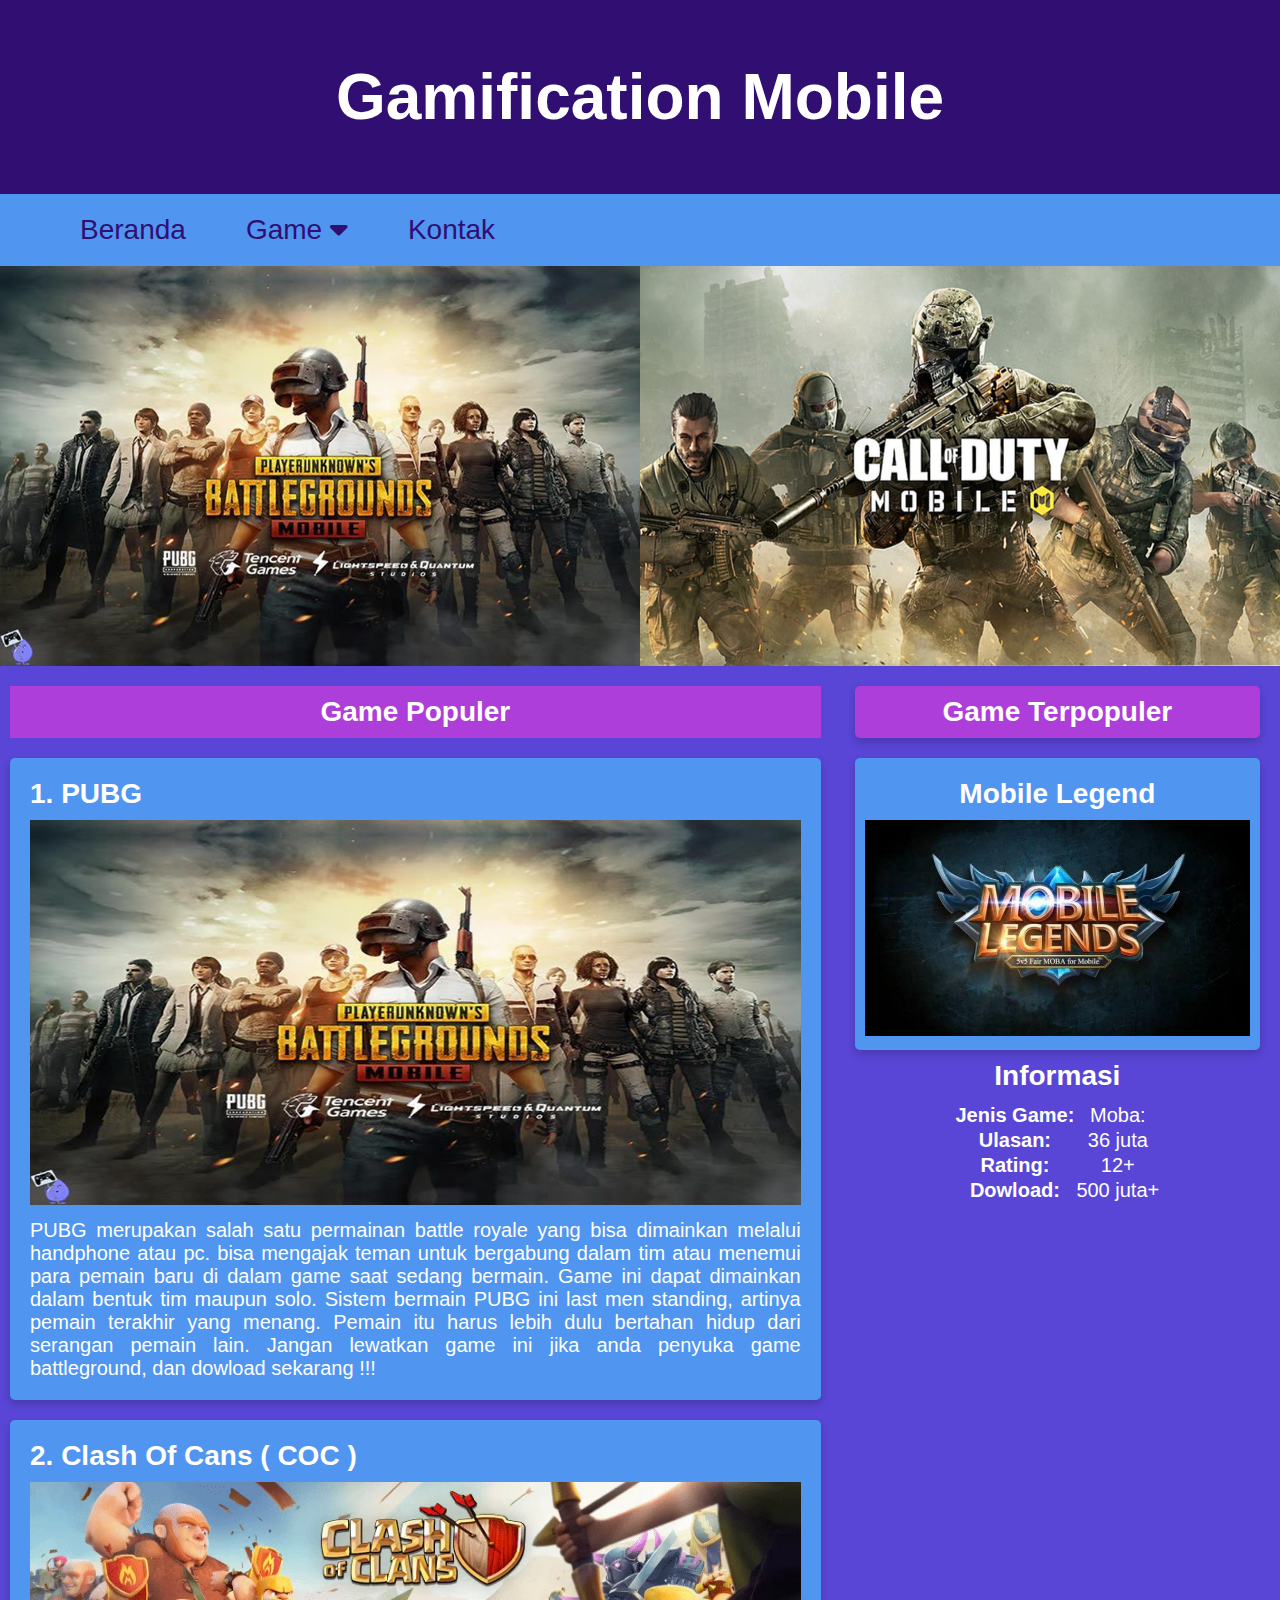
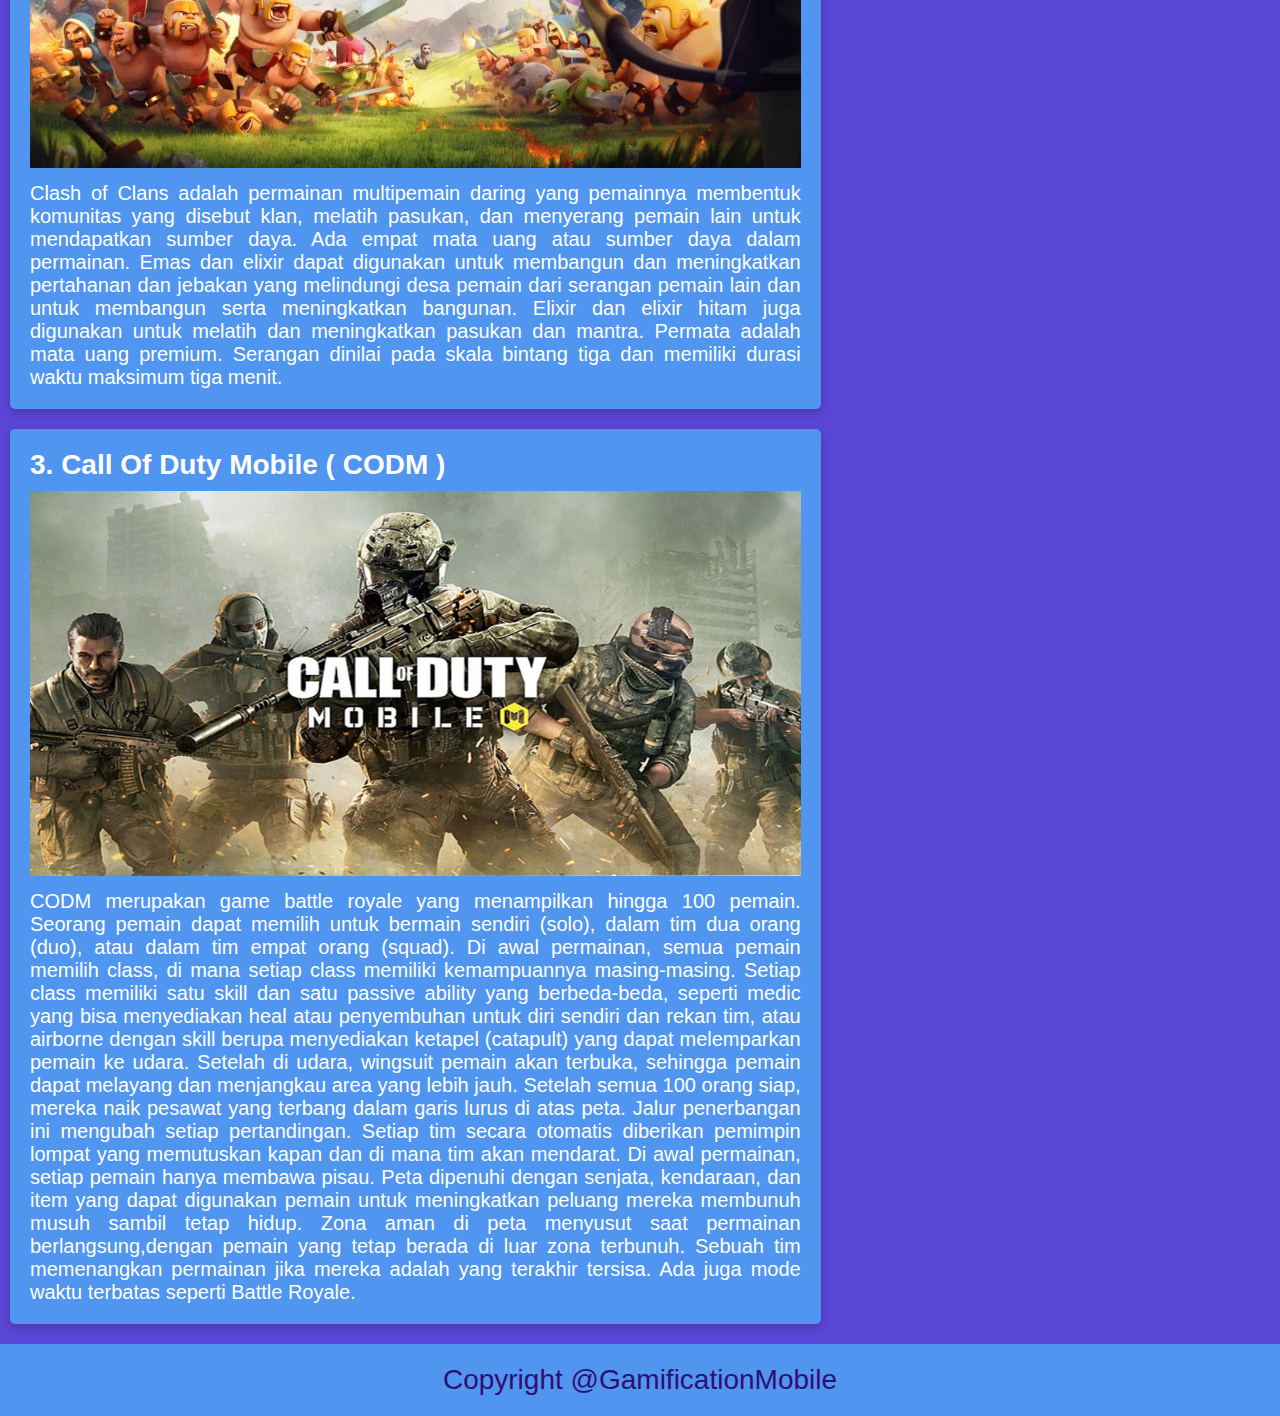
<file: index.html>
<!DOCTYPE html>
<html>
  <head>
    <meta charset="UTF-8" />
    <meta
      name="viewport"
      content="width=device-width, initial-scale=1.0"
    />
    <!--Font Awesome-->
    <link
      rel="stylesheet"
      href="https://cdnjs.cloudflare.com/ajax/libs/font-awesome/6.1.0/css/all.min.css"
    />
    <!-- CSS-->
    <link
      rel="stylesheet"
      a
      href="style.css"
    />
    <!-- font-->
    <link rel="preconnect" href="https://fonts.googleapis.com">
    <link rel="preconnect" href="https://fonts.gstatic.com" crossorigin>
    <link href="https://fonts.googleapis.com/css2?family=Open+Sans:wght@300&family=Roboto+Serif:opsz@8..144&family=Sacramento&display=swap" rel="stylesheet">

    <title>Gamification Mobile</title>
  </head>

  <body>
    <header>
      <div class="judul">
        <h1>Gamification Mobile</h1>
      </div>
    </header>
 <!--Navigasi-->
    <nav>
      <ul>
        <li><a href="#"> Beranda</a></li>

        <li class="drop">
          <a href="#">Game <i class="fa-solid fa-caret-down"></i></a>
          <ul class="drop-item">
            <li><a href="Jenisgame/Moba.html">Moba</a></li>
            <li><a href="Jenisgame/Battle Royale.html">Battle Royale</a></li>
            <li><a href="Jenisgame/strategi.html">Strategi</a></li>
          </ul>
        </li>
        <li><a href="kontak.html"> Kontak</a></li>
      </ul>
  
    </nav>
     <!--Akhir Naavigasi-->
    
    <!--Slider-->
      <div class="Slider-game ">
      <div class="sliders">
        <!--Slider 1-->
        <div class="slider">
          <img
              src="gambar/Battleground Pubg .png"
              alt="gambar1"
            />
          <img
              src="gambar/Battleground CODM.png"
              alt="gambar2"
            />
        </div>
         <!--Slider 2-->
        <div class="slider">
            <img
              src="gambar/moba vainglory.jpg"
              alt="gambar1"
            />
            <img
              src="gambar/Moba Aov.jpg"
              alt="gambar2"
            />
        </div>
        <!--Slider 3-->
        <div class="slider">
            <img
              src="gambar/Strategi COC.jpg"
              alt="gambar1"
            />
            <img
              src="gambar/stratefi the battle of polytopa.jpg"
              alt="gambar2"
            />
              </div>
        <!--Slider 4-->
        <div class="slider">
            <img
              src="gambar/Strategi kingdom.jpg"
              alt="gambar1"
            />
            <img
              src="gambar/Battleground FF.jpg"
              alt="gambar2"
            />
        </div>
         
      
      </div>
  </div>
      
     <!--Akhir Slider-->

     <!--content-->
    <main>
      <div class="content">
        <h1>Game Populer</h1>
        <article
          class="Game"
        >
          <h3>1. PUBG</h3>
          <img
            src="gambar/Battleground Pubg .png"
            alt="Pubg"
            class="gambarGame"
          />
          <p>
            PUBG merupakan salah satu permainan battle royale yang bisa dimainkan melalui handphone atau pc. bisa mengajak teman untuk bergabung dalam tim atau menemui para pemain baru di dalam game saat sedang bermain. Game ini dapat
            dimainkan dalam bentuk tim maupun solo. Sistem bermain PUBG ini last men standing, artinya pemain terakhir yang menang. Pemain itu harus lebih dulu bertahan hidup dari serangan pemain lain. Jangan lewatkan game ini jika anda
            penyuka game battleground, dan dowload sekarang !!!
          </p>
        </article>

        <article
         
          class="Game"
        >
          <h3>2. Clash Of Cans ( COC )</h3>
          <img
            src="gambar/Strategi COC.jpg"
            alt="COC"
            class="gambarGame"
          />
          <p>Clash of Clans adalah permainan multipemain daring yang pemainnya membentuk komunitas yang disebut klan, melatih pasukan, 
             dan menyerang pemain lain untuk mendapatkan sumber daya. Ada empat mata uang atau sumber daya dalam permainan.
             Emas dan elixir dapat digunakan untuk membangun dan meningkatkan pertahanan dan jebakan yang melindungi desa pemain dari 
             serangan pemain lain dan untuk membangun serta meningkatkan bangunan. Elixir dan elixir hitam juga digunakan untuk melatih dan 
             meningkatkan pasukan dan mantra. Permata adalah mata uang premium.
             Serangan dinilai pada skala bintang tiga dan memiliki durasi waktu maksimum tiga menit.</p>
        </article>

        <article
          class="Game"
        >
          <h3>3. Call Of Duty Mobile ( CODM )</h3>
          <img
            src="gambar/Battleground CODM.png"
            alt="CODM"
            class="gambarGame"
          />
          <p>CODM merupakan game battle royale yang menampilkan hingga 100 pemain. Seorang pemain dapat memilih untuk bermain sendiri (solo), dalam
             tim dua orang (duo), atau dalam tim empat orang (squad). Di awal permainan, semua pemain memilih class, di mana setiap class memiliki kemampuannya 
             masing-masing. Setiap class memiliki satu skill dan satu passive ability yang berbeda-beda, seperti medic yang bisa menyediakan heal atau 
             penyembuhan untuk diri sendiri dan rekan tim, atau airborne dengan skill berupa menyediakan ketapel (catapult) yang dapat melemparkan 
             pemain ke udara. Setelah di udara, wingsuit pemain akan terbuka, sehingga pemain dapat melayang dan menjangkau area yang lebih jauh.
             Setelah semua 100 orang siap, mereka naik pesawat yang terbang dalam garis lurus di atas peta. Jalur penerbangan ini mengubah setiap
             pertandingan. Setiap tim secara otomatis diberikan pemimpin lompat yang memutuskan kapan dan di mana tim akan mendarat. Di awal permainan, 
             setiap pemain hanya membawa pisau. Peta dipenuhi dengan senjata, kendaraan, dan item yang dapat digunakan pemain untuk meningkatkan peluang
             mereka membunuh musuh sambil tetap hidup. Zona aman di peta menyusut saat permainan berlangsung,dengan pemain yang tetap berada di luar zona terbunuh.
             Sebuah tim memenangkan permainan jika mereka adalah yang terakhir tersisa. Ada juga mode waktu terbatas seperti Battle Royale.</p>
        </article>
      </div>
      <!--Akhir content-->

      <!--Aside-->
      <aside>
        <header>
          <h1 class="textGameTerpopuler">Game Terpopuler</h1>
          <article class="profilGame">
            <h3>Mobile Legend</h3>
            <figure>
              <img
                src="gambar/Moga Legend.jpg"
                alt="mobileLegend "
                class="gameTerpopuler"
              />
            </figure>
        </header>

        <section class="informasi_table">
          <h3>Informasi</h3>
          <table>
            <tr>
              <th>Jenis Game: </th>
              <td>Moba: </td>
            </tr>
            <tr>
              <th>Ulasan: </th>
              <td>36 juta</td>
            </tr>
            <tr>
              <th>Rating: </th>
              <td>12+</td>
            </tr>
            <tr>
              <th>Dowload: </th>
              <td>500 juta+</td>
            </tr>
          </table>
        </section>
      </aside>
      <!-- Akhir Aside-->
    </main>

    <footer>Copyright @GamificationMobile</footer>

    <script src="Java.js"></script>
  </body>
</html>
</file>
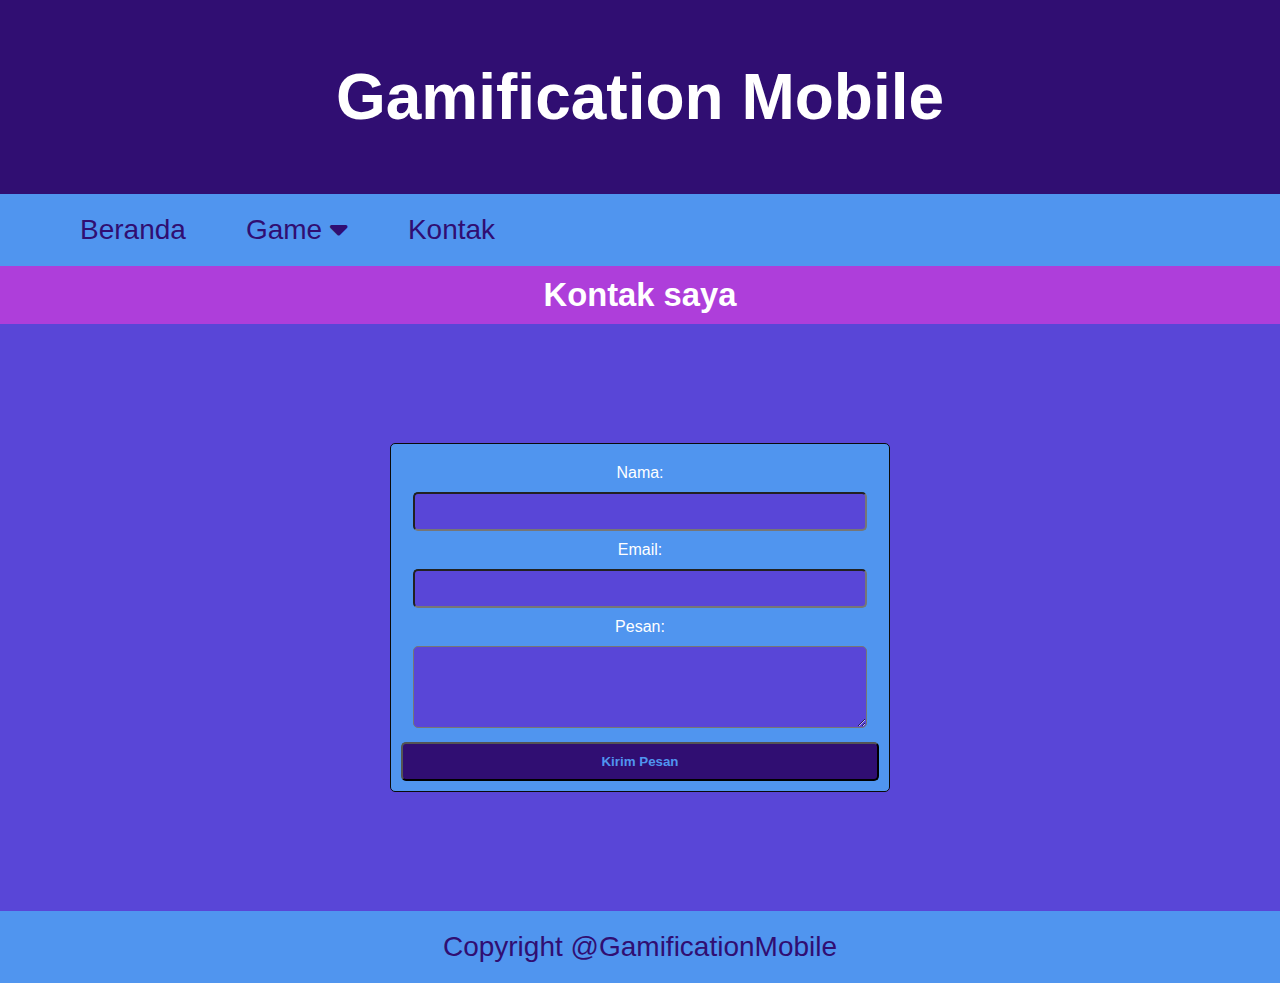
<file: kontak.html>
<!DOCTYPE html>
<html>
  <head>
    <meta charset="UTF-8" />
    <meta
      name="viewport"
      content="width=device-width, initial-scale=1.0"
    />
    <!--Font Awesome-->
    <link
      rel="stylesheet"
      href="https://cdnjs.cloudflare.com/ajax/libs/font-awesome/6.1.0/css/all.min.css"
    />
    <!-- CSS-->
    <link
      rel="stylesheet"
      a
      href="style.css"
    />

    <title>kontak</title>
  </head>

  <body>
    <header>
      <div class="judul">
        <h1>Gamification Mobile</h1>
      </div>
    </header>
    <!--Navigasi-->
    <nav>
      <ul>
        <li><a href="index.html"> Beranda</a></li>

        <li class="drop">
          <a href="#">Game <i class="fa-solid fa-caret-down"></i></a>
          <ul class="drop-item">
            <li><a href="Jenisgame/Moba.html">Moba</a></li>
            <li><a href="Jenisgame/Battle Royale.html">Battle Royale</a></li>
            <li><a href="Jenisgame/strategi.html">Strategi</a></li>
          </ul>
        </li>
        <li><a href="#"> Kontak</a></li>
      </ul>
    </nav>
    <!--Akhir Naavigasi-->

    <div class="teksKontak">
      <h3>Kontak saya</h3>
    </div>

    <main>
      <section class="contentt">
        <div class="contact-form">
          <form>
            <label for="name">Nama:</label>
            <input type="text" />

            <label for="email">Email:</label>
            <input type="email" />

            <label for="pesan">Pesan:</label>
            <textarea
              rows="4"
              required
            ></textarea>

            <a href="#"></a><button type="submit">Kirim Pesan</button>
          </form>
        </div>
      </section>
    </main>

    <footer>Copyright @GamificationMobile</footer>
  </body>
</html>
</file>
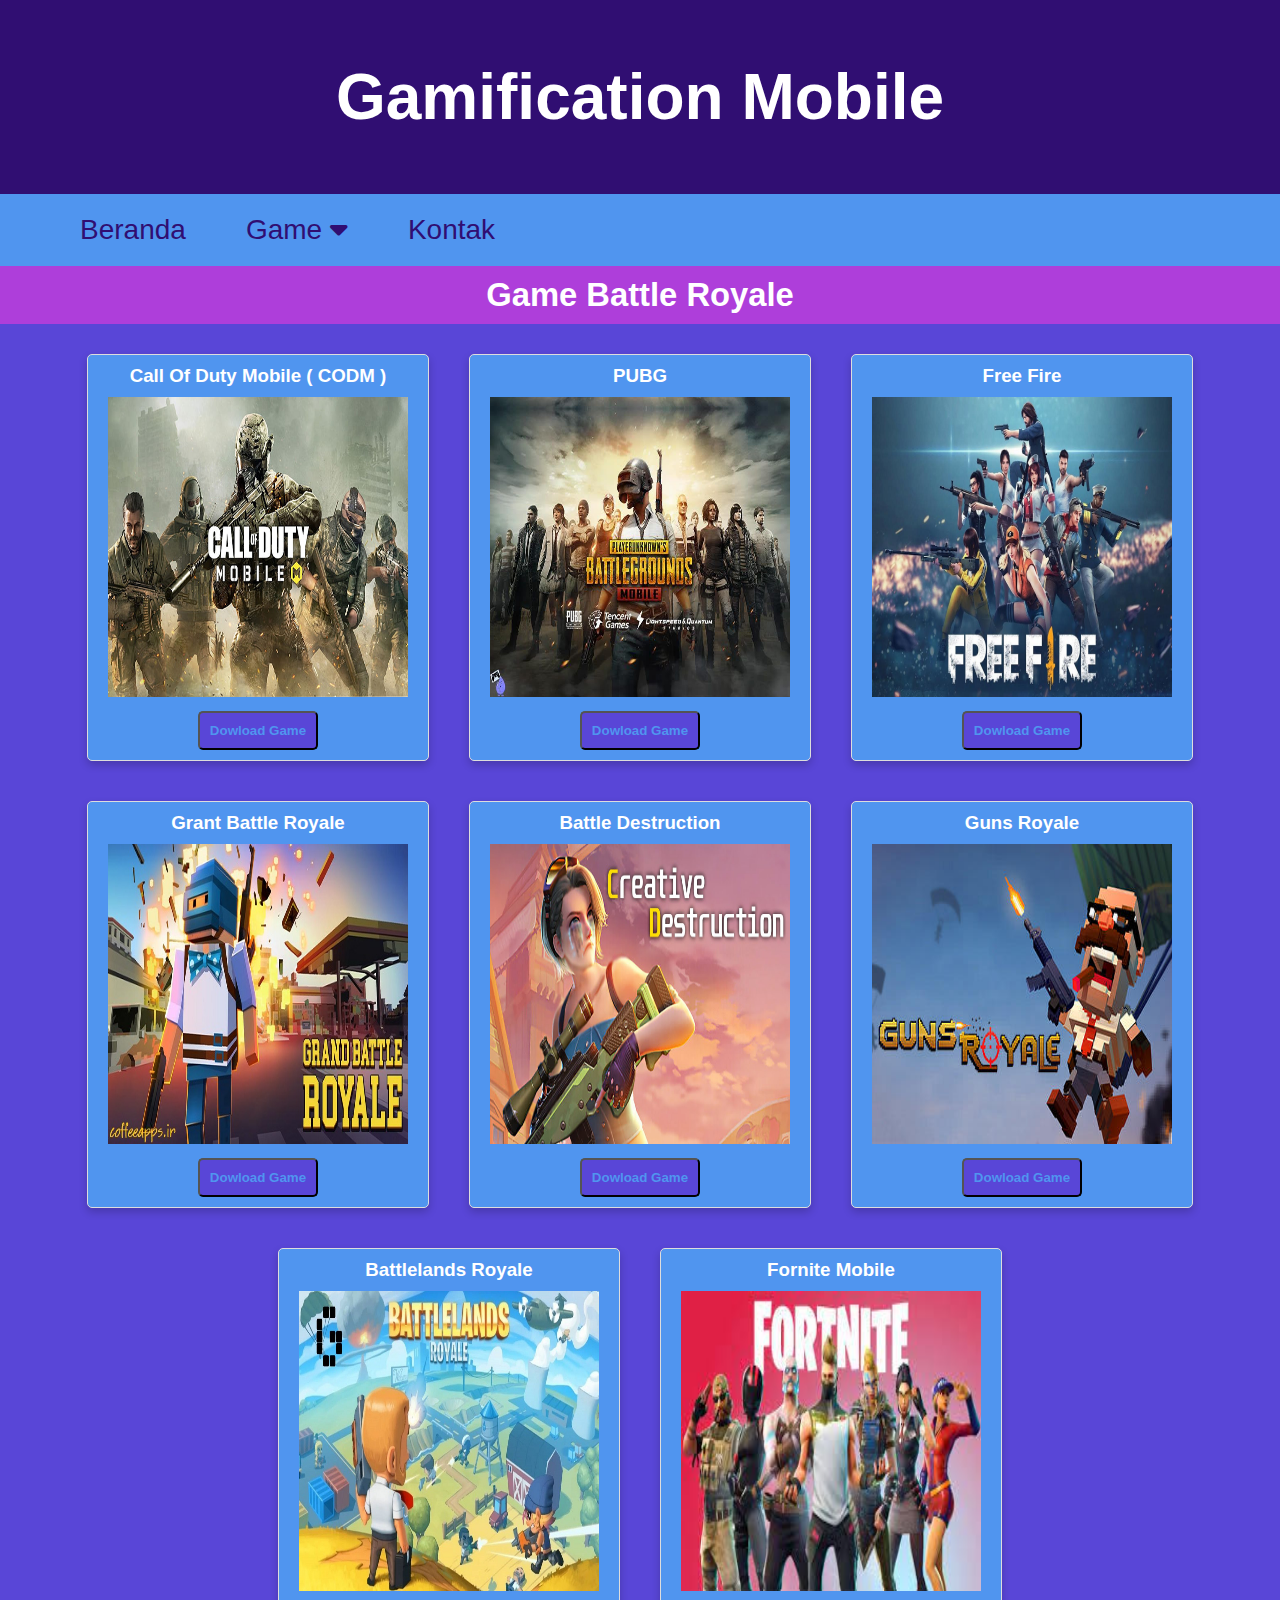
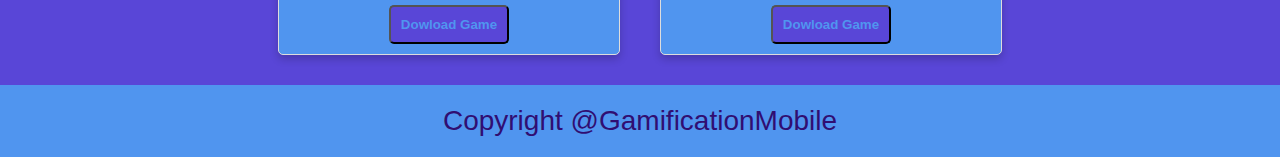
<file: Jenisgame/Battle Royale.html>
<!DOCTYPE html>
<html>
  <head>
    <meta charset="UTF-8" />
    <meta
      name="viewport"
      content="width=device-width, initial-scale=1.0"
    />
    <!--Font Awesome-->
    <link
      rel="stylesheet"
      href="https://cdnjs.cloudflare.com/ajax/libs/font-awesome/6.1.0/css/all.min.css"
    />
    <!-- CSS-->
    <link
      rel="stylesheet"
      a
      href="style.css"
    />

    <title>Game battle Royale</title>
  </head>

  <body>
    <header>
      <div class="judul">
        <h1>Gamification Mobile</h1>
      </div>
    </header>

    <nav>
      <ul>
        <li><a href="../index.html"> Beranda</a></li>

        <li class="drop">
          <a href="#">Game <i class="fa-solid fa-caret-down"></i></a>
          <ul class="drop-item">
            <li><a href="Moba.html">Moba</a></li>
            <li><a href="#">Battle Royale</a></li>
            <li><a href="strategi.html">Strategi</a></li>
          </ul>
        </li>

        <li><a href="../kontak.html"> Kontak</a></li>
      </ul>
    </nav>
    <div class="jenisGame">
      <h3>Game Battle Royale</h3>
    </div>
    <main>
      <section class="content">
        <div class="pilihanGame">
          <h3>Call Of Duty Mobile ( CODM )</h3>
          <img
            src="../gambar/Battleground CODM.png"
            alt="CODM"
          />
          <br />
          <a href="https://play.google.com/store/search?q=codm&c=apps&hl=en-ID"><button class="btn">Dowload Game</button></a>
        </div>

        <div class="pilihanGame">
          <h3>PUBG</h3>
          <img
            src="../gambar/Battleground Pubg .png"
            alt="PUBG"
          />
          <br />
          <a href="https://play.google.com/store/search?q=pubg&c=apps&hl=en-ID"> <button class="btn">Dowload Game</button></a>
        </div>

        <div class="pilihanGame">
          <h3>Free Fire</h3>
          <img
            src="../gambar/Battleground FF.jpg"
            alt="FF"
          />
          <br />
          <a href="https://play.google.com/store/search?q=free%20fire&c=apps&hl=en-ID"><button class="btn">Dowload Game</button></a>
        </div>

        <div class="pilihanGame">
          <h3>Grant Battle Royale</h3>
          <img
            src="../gambar/battleground grant battle royale.jpg"
            alt="Battle Royale"
          />
          <br />
          <a href="https://play.google.com/store/apps/details?id=com.onetongames.kingofthehill&hl=en-ID"><button class="btn">Dowload Game</button></a>
        </div>

        <div class="pilihanGame">
          <h3>Battle Destruction</h3>
          <img
            src="../gambar/battleground destruction.jpg"
            alt="Destruction"
          />
          <br />
          <a href="https://play.google.com/store/search?q=Battle%20Destruction&c=apps&hl=en-ID"><button class="btn">Dowload Game</button></a>
        </div>

        <div class="pilihanGame">
          <h3>Guns Royale</h3>
          <img
            src="../gambar/battleground gun royal.jpg"
            alt="gun royal"
          />
          <br />
          <a href="#"><button class="btn">Dowload Game</button></a>
        </div>

        <div class="pilihanGame">
          <h3>Battlelands Royale</h3>
          <img
            src="../gambar/battleground battlelands royale.jpg"
            alt="Battlelands royal"
          />
          <br />
          <a href="https://play.google.com/store/apps/details?id=com.wizardgames.gunsroyale&hl=en-ID"><button class="btn">Dowload Game</button></a>
        </div>

        <div class="pilihanGame">
          <h3>Fornite Mobile</h3>
          <img
            src="../gambar/battleground fornite.jpg"
            alt="fotnite"
          />
          <br />
          <a href="#https://play.google.com/store/apps/details?id=com.miraclegames.farlight84&hl=en-ID"><button class="btn">Dowload Game</button></a>
        </div>
      </section>
    </main>
    <footer>Copyright @GamificationMobile</footer>
  </body>
</html>
</file>
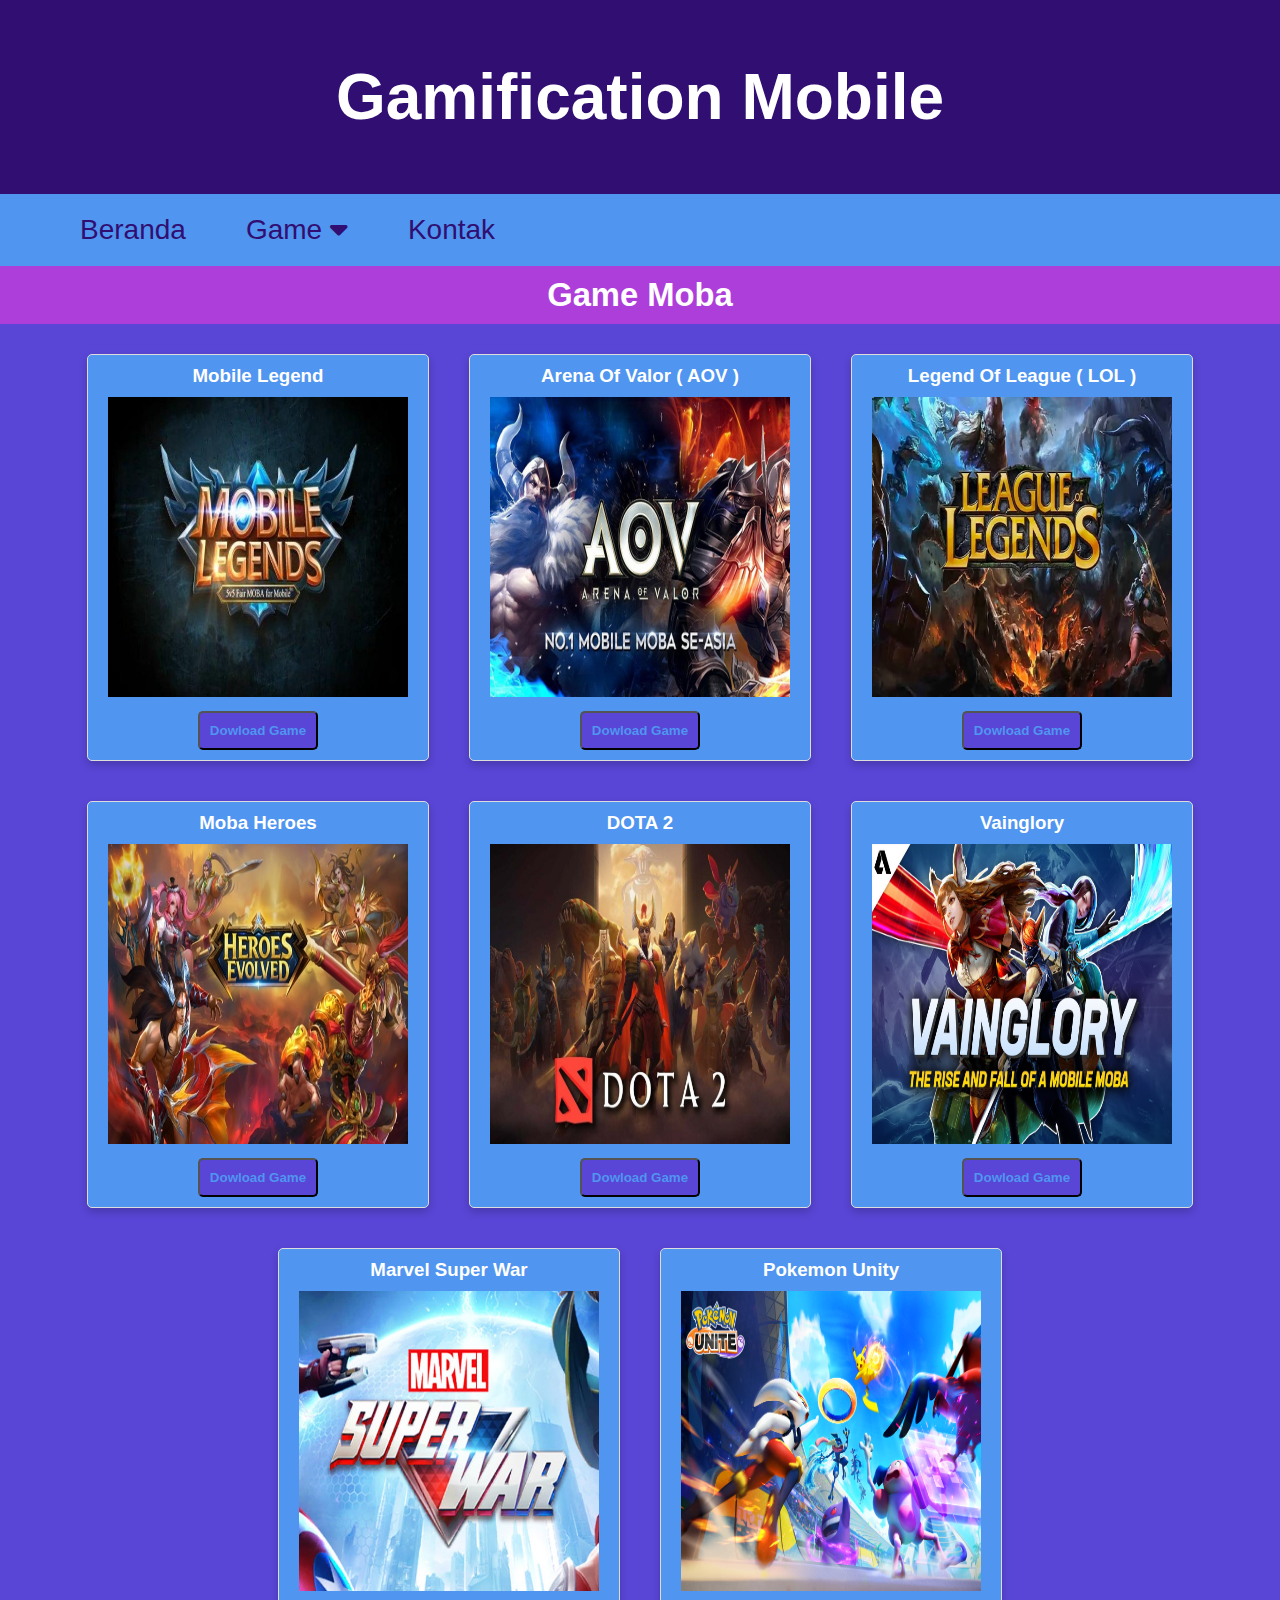
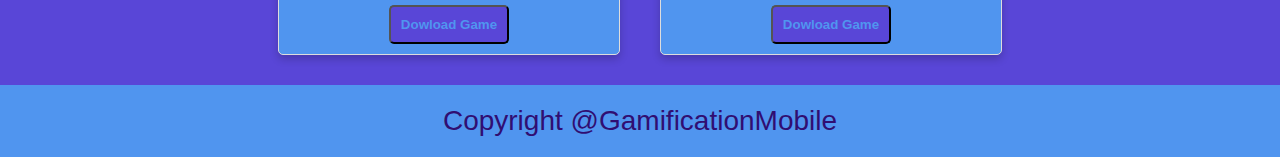
<file: Jenisgame/Moba.html>
<!DOCTYPE html>
<html>
  <head>
    <meta charset="UTF-8" />
    <meta
      name="viewport"
      content="width=device-width, initial-scale=1.0"
    />
    <!--Font Awesome-->
    <link
      rel="stylesheet"
      href="https://cdnjs.cloudflare.com/ajax/libs/font-awesome/6.1.0/css/all.min.css"
    />
    <!-- CSS-->
    <link
      rel="stylesheet"
      a
      href="style.css"
    />

    <title>Game Moba</title>
  </head>

  <body>
    <header>
      <div class="judul">
        <h1>Gamification Mobile</h1>
      </div>
    </header>

    <nav>
      <ul>
        <li><a href="../index.html"> Beranda</a></li>

        <li class="drop">
          <a href="#">Game <i class="fa-solid fa-caret-down"></i></a>
          <ul class="drop-item">
            <li><a href="#">Moba</a></li>
            <li><a href="Battle Royale.html">Battle Royale</a></li>
            <li><a href="strategi.html">Strategi</a></li>
          </ul>
        </li>

        <li><a href="../kontak.html"> Kontak</a></li>
      </ul>
    </nav>

    <div class="jenisGame">
      <h3>Game Moba</h3>
    </div>

    <main>
      <section class="content">
        <div class="pilihanGame">
          <h3>Mobile Legend</h3>
          <img
            src="../gambar/Moga Legend.jpg"
            alt="ML"
          />
          <br />
          <a href="https://play.google.com/store/search?q=Mobile%20Legend&c=apps&hl=en-ID"><button class="btn">Dowload Game</button></a>
        </div>

        <div class="pilihanGame">
          <h3>Arena Of Valor ( AOV )</h3>
          <img
            src="../gambar/Moba Aov.jpg"
            alt="AOV"
          />
          <br />
          <a href="https://play.google.com/store/search?q=Arena%20Of%20Valor&c=apps&hl=en-ID"><button class="btn">Dowload Game</button></a>
        </div>

        <div class="pilihanGame">
          <h3>Legend Of League ( LOL )</h3>
          <img
            src="../gambar/Moba LOL.jpg"
            alt="LOL"
          />
          <br />
          <a href="https://play.google.com/store/search?q=Legend%20Of%20League&c=apps&hl=en-ID"><button class="btn">Dowload Game</button></a>
        </div>

        <div class="pilihanGame">
          <h3>Moba Heroes</h3>
          <img
            src="../gambar/moba Heroes.jpg"
            alt="Heroes"
          />
          <br />
          <a href="https://play.google.com/store/apps/details?id=com.rsg.heroesevolved&hl=en-ID"><button class="btn">Dowload Game</button></a>
        </div>

        <div class="pilihanGame">
          <h3>DOTA 2</h3>
          <img
            src="../gambar/Moba Dota.jpg"
            alt="Dota"
          />
          <br />
          <a href="https://play.google.com/store/apps/details?id=com.valvesoftware.underlords&hl=en-ID"><button class="btn">Dowload Game</button></a>
        </div>

        <div class="pilihanGame">
          <h3>Vainglory</h3>
          <img
            src="../gambar/moba vainglory.jpg"
            alt="Vainglory"
          />
          <br />
          <a href="https://play.google.com/store/search?q=vainglory&c=apps&hl=en-ID"><button class="btn">Dowload Game</button></a>
        </div>

        <div class="pilihanGame">
          <h3>Marvel Super War</h3>
          <img
            src="../gambar/moba marvel.jpg"
            alt="Marvel Super War"
          />
          <br />
          <a href="https://play.google.com/store/search?q=Marvel%20Super%20War&c=apps&hl=en-ID"><button class="btn">Dowload Game</button></a>
        </div>

        <div class="pilihanGame">
          <h3>Pokemon Unity</h3>
          <img
            src="../gambar/moga pokemon.jpg"
            alt="pokemon"
          />
          <br />
          <a href="https://play.google.com/store/apps/details?id=jp.pokemon.pokemonunite&hl=en-ID"><button class="btn">Dowload Game</button></a>
        </div>
      </section>
    </main>
    <footer>Copyright @GamificationMobile</footer>
  </body>
</html>
</file>
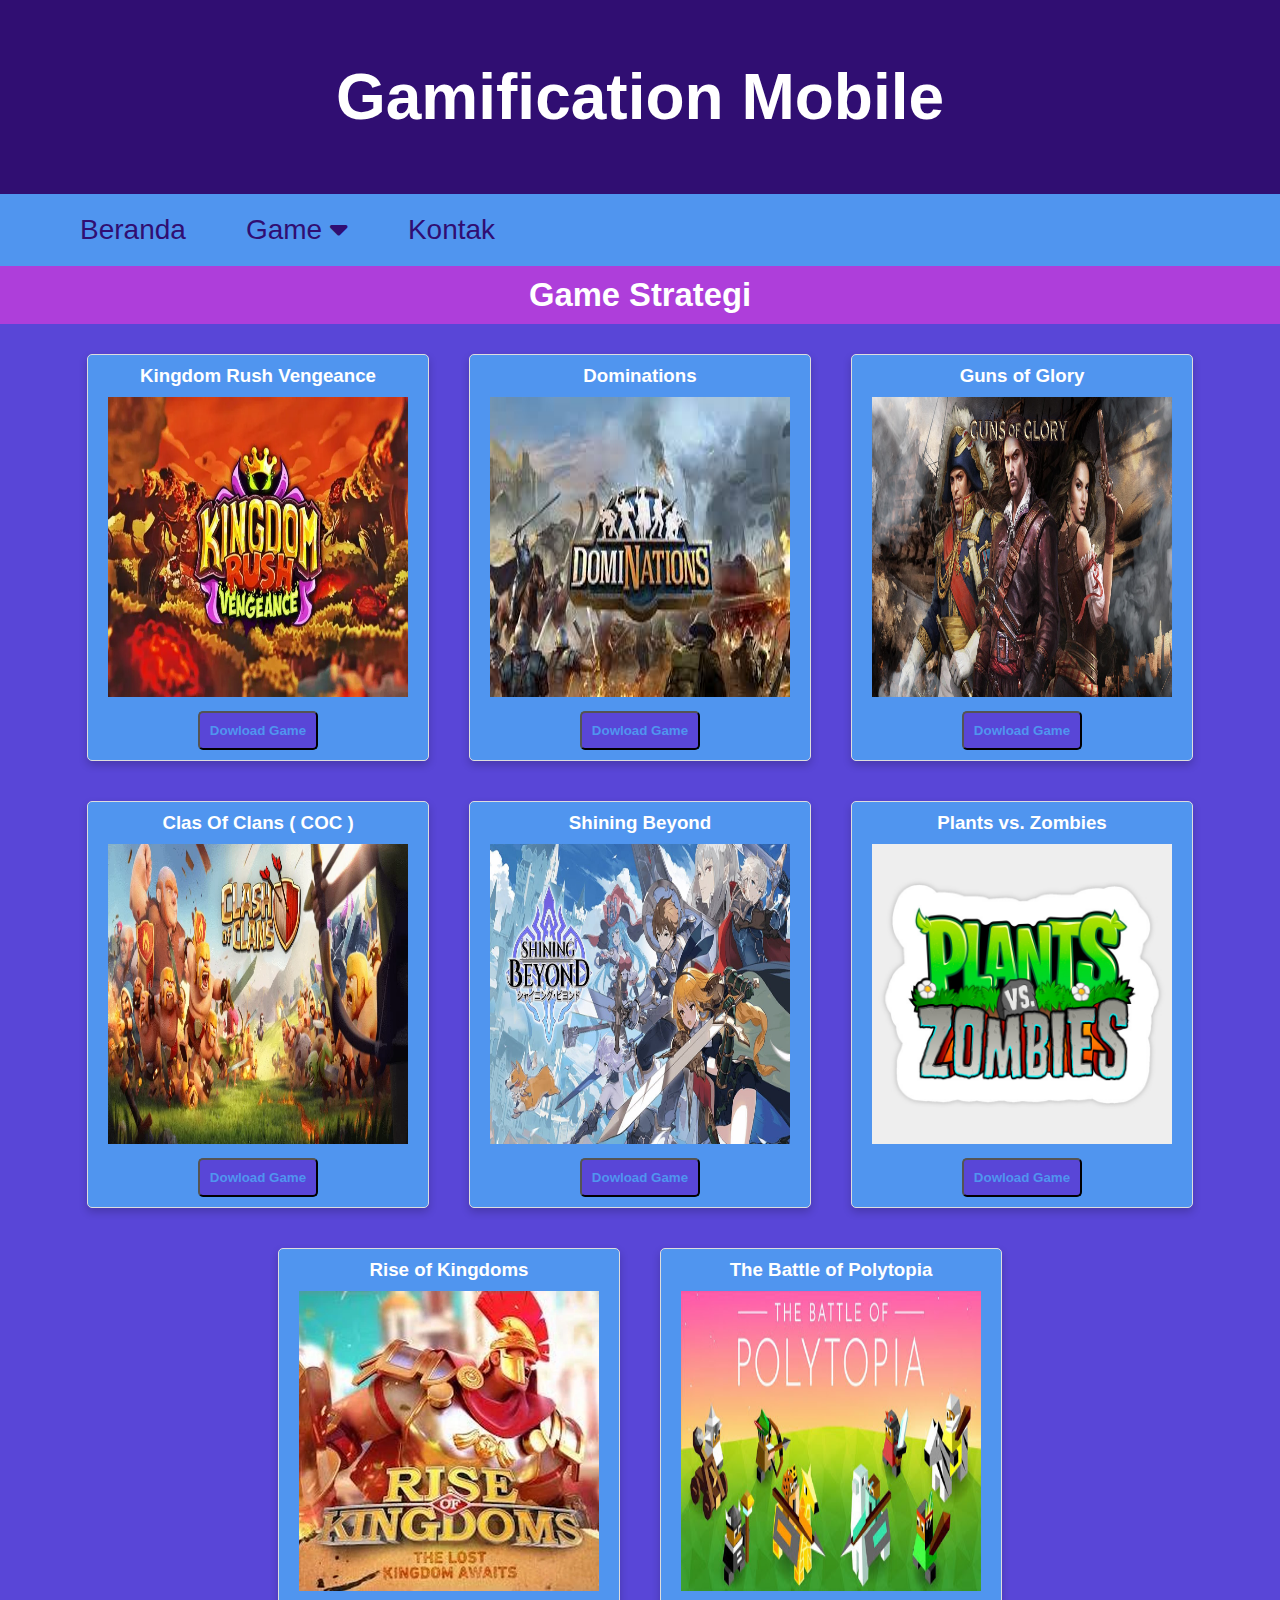
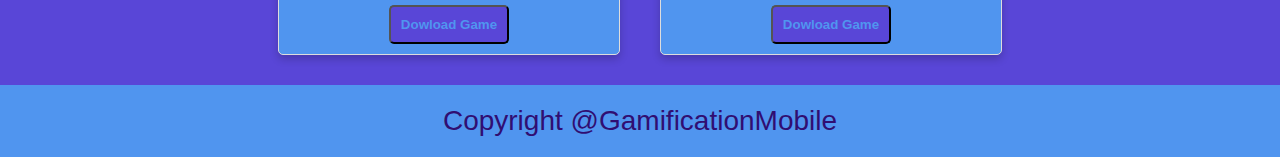
<file: Jenisgame/strategi.html>
<!DOCTYPE html>
<html>
  <head>
    <meta charset="UTF-8" />
    <meta
      name="viewport"
      content="width=device-width, initial-scale=1.0"
    />
    <!--Font Awesome-->
    <link
      rel="stylesheet"
      href="https://cdnjs.cloudflare.com/ajax/libs/font-awesome/6.1.0/css/all.min.css"
    />
    <!-- CSS-->
    <link
      rel="stylesheet"
      a
      href="style.css"
    />

    <title>Game Strategi</title>
  </head>

  <body>
    <header>
      <div class="judul">
        <h1>Gamification Mobile</h1>
      </div>
    </header>

    <nav>
      <ul>
        <li><a href="../index.html"> Beranda</a></li>

        <li class="drop">
          <a href="#">Game <i class="fa-solid fa-caret-down"></i></a>
          <ul class="drop-item">
            <li><a href="Moba.html">Moba</a></li>
            <li><a href="Battle Royale.html">Battle Royale</a></li>
            <li><a href="#">Strategi</a></li>
          </ul>
        </li>

        <li><a href="../kontak.html"> Kontak</a></li>
      </ul>
    </nav>

    <div class="jenisGame">
      <h3>Game Strategi</h3>
    </div>

    <main>
      <section class="content">
        <div class="pilihanGame">
          <h3>Kingdom Rush Vengeance</h3>
          <img
            src="../gambar/Strategi kingdom.jpg"
            alt="kingdom"
          />
          <br />
          <a href="https://play.google.com/store/search?q=Kingdom%20Rush%20Vengeance&c=apps&hl=en-ID"><button class="btn">Dowload Game</button></a>
        </div>

        <div class="pilihanGame">
          <h3>Dominations</h3>
          <img
            src="../gambar/strategi dominations.jpg"
            alt="Dominations"
          />
          <br />
          <a href="https://play.google.com/store/search?q=Dominations&c=apps&hl=en-ID"><button class="btn">Dowload Game</button></a>
        </div>

        <div class="pilihanGame">
          <h3>Guns of Glory</h3>
          <img
            src="../gambar/strategi gun of glory.jpg"
            alt="FF"
          />
          <br />
          <a href="https://play.google.com/store/search?q=Guns%20of%20Glory&c=apps&hl=en-ID"><button class="btn">Dowload Game</button></a>
        </div>

        <div class="pilihanGame">
          <h3>Clas Of Clans ( COC )</h3>
          <img
            src="../gambar/Strategi COC.jpg"
            alt="Battle Royale"
          />
          <br />
          <a href="https://play.google.com/store/search?q=Clas%20Of%20Clans&c=apps&hl=en-ID"><button class="btn">Dowload Game</button></a>
        </div>

        <div class="pilihanGame">
          <h3>Shining Beyond</h3>
          <img
            src="../gambar/Strategi shini.jpg"
            alt="Shining beyond"
          />
          <br />
          <a href="https://play.google.com/store/apps/details?id=com.netmarble.skiagb&hl=en-ID"><button class="btn">Dowload Game</button></a>
        </div>

        <div class="pilihanGame">
          <h3>Plants vs. Zombies</h3>
          <img
            src="../gambar/strategi plant vs zombie.jpg"
            alt="Plant vs zombie"
          />
          <br />
          <a href="https://play.google.com/store/apps/details?id=com.ea.game.pvzfree_row&hl=en-ID"><button class="btn">Dowload Game</button></a>
        </div>

        <div class="pilihanGame">
          <h3>Rise of Kingdoms</h3>
          <img
            src="../gambar/strategi rise of kingdom.jpg"
            alt="Rise of kingdom"
          />
          <br />
          <a href="https://play.google.com/store/search?q=Rise%20of%20Kingdoms&c=apps&hl=en-ID"><button class="btn">Dowload Game</button></a>
        </div>

        <div class="pilihanGame">
          <h3>The Battle of Polytopia</h3>
          <img
            src="../gambar/stratefi the battle of polytopa.jpg"
            alt="Destruction"
          />
          <br />
          <a href="https://play.google.com/store/search?q=The%20Battle%20of%20Polytopia&c=apps&hl=en-ID"><button class="btn">Dowload Game</button></a>
        </div>
      </section>
    </main>

    <footer>Copyright @GamificationMobile</footer>
  </body>
</html>
</file>
<file: style.css>
* {
  padding: 0;
  margin: 0;
  box-sizing: border-box;
  font-family: Arial, Helvetica, sans-serif;
}

body {
  color: #fff;
}

/* judul */
.judul {
  background-color: #300e72;
  padding: 60px;
  text-align: center;
  font-size: 32px;
  font-weight: bold;
}

/* Navigasi */
nav {
  background-color: #5095ef;
  display: flex;
  justify-content: space-between;
}

nav ul {
  display: flex;
  text-decoration: none;
  list-style: none;
  padding: 20px;
}

nav a {
  margin-left: 60px;
  font-size: 28px;
  text-decoration: none;
  color: #300e72;
}

nav a:hover {
  background-color: #300e72;
  color: #5095ef;
}

/* Drop Item */
.drop {
  position: relative;
}

.drop-item {
  display: none;
  position: absolute;
  background-color: #5095ef;
  width: 200px;
  z-index: 1;
  border-radius: 5px;
  text-align: center;
}
.drop li a {
  background-color: #5095ef;
  display: contents;
}

.drop:hover .drop-item {
  display: block;
}

.drop-item li {
  padding: 10px;
}

.drop-item li:hover {
  background-color: #300e72;
  color: #5095ef;
}

/* Slider */

.sliders {
  width: 100%;
}

.slider img {
  width: 50%;
  height: 400px;
}

/* Bagian content */

main {
  padding: 10px;
  display: flex;
  gap: 1.5rem;
  background-color: #5946d7;
}

.content {
  display: flex;
  flex: 4;
  flex-flow: column nowrap;
  margin-bottom: 10px;
}

.content h1 {
  background-color: #ae3eda;
  text-align: center;
  font-size: 28px;
  padding: 10px;
  margin-top: 10px;
}

/* Bagian class dalam content */
.Game {
  box-shadow: 0 4px 8px 0 rgba(0, 0, 0, 0.2);
  border-radius: 5px;
  padding: 20px;
  margin-top: 20px;
  background-color: #5095ef;
}

.gambarGame {
  width: 100%;
  max-height: 400px;
  justify-content: center;
  object-fit: cover;
  object-position: center;
}

.Game h3 {
  font-size: 28px;
  margin-bottom: 10px;
}

.Game p {
  font-size: 20px;
  margin-top: 10px;
  text-align: justify;
}

/* Bagian Asside */
aside {
  flex: 2;
  padding: 10px;
}

/* Tulisan teks terpopuler */
.textGameTerpopuler {
  justify-content: center;
  display: flex;
  margin-bottom: 20px;
  background-color: #ae3eda;
  box-shadow: 0 4px 8px 0 rgba(0, 0, 0, 0.2);
  border-radius: 5px;
  font-size: 28px;
  padding: 10px;
}

/* bagian gambar dalam asside */
.profilGame {
  box-shadow: 0 4px 8px 0 rgba(0, 0, 0, 0.2);
  border-radius: 5px;
  padding: 10px;
  background-color: #5095ef;
}
.profilGame h3 {
  font-size: 28px;
  padding: 10px;
  text-align: center;
}

.gameTerpopuler {
  width: 100%;
  max-height: 400px;
  object-fit: cover;
}

/* Bagian dari tabel informasi */
.informasi_table h3 {
  justify-content: center;
  display: flex;
  font-size: 28px;
  margin-top: 10px;
}

table {
  text-align: center;
  display: flex;
  justify-content: center;
  margin-top: 10px;
  font-size: 20px;
}
/* Akhir Asside */

/* Bagian Footer */
footer {
  padding: 20px;
  background-color: #5095ef;
  font-size: 28px;
  text-align: center;
  color: #300e72;
}

/* media query */

@media screen and (max-width: 1200px) {
  main {
    flex-flow: column nowrap;
  }

  main aside {
    align-self: center;
  }
}

@media screen and (max-width: 800px) {
  nav a {
    margin-left: 30px;
    font-size: 24px;
  }
  nav {
    justify-content: center;
  }
  nav ul {
    margin-right: 30px;
  }
  .slider img {
    width: 50%;
    height: 300px;
  }
  .drop-item {
    width: 150px;
  }
}
@media screen and (max-width: 600px) {
  .slider img {
    width: 50%;
    height: 250px;
  }
}

@media screen and (max-width: 475px) {
  .judul {
    padding: 30px;
    font-size: 28px;
  }
  nav a {
    margin-left: 15px;
    font-size: 24px;
  }
  .jenisGame {
    padding: 10px;
    font-size: 24px;
  }
  footer {
    font-size: 24px;
  }
  .teksKontak {
    font-size: 24px;
  }
  .slider img {
    width: 50%;
    height: 200px;
  }
  .drop-item {
    width: 120px;
  }
}

@media screen and (max-width: 375px) {
  .judul {
    padding: 20px;
    font-size: 28px;
  }
  .Game h3 {
    font-size: 24px;
  }
  .slider img {
    width: 50%;
    height: 150px;
  }
}

/* Css kontak */
.teksKontak {
  background-color: #ae3eda;
  text-align: center;
  padding: 10px;
  font-size: 28px;
}

.contentt {
  min-height: 63vh;
  width: 100%;
  align-items: center;
  display: flex;
  text-align: center;
  justify-content: center;
}

.contact-form {
  width: 500px;
  margin: 0 auto;
  padding: 10px;
  border: 1px solid #0a0a0a;
  border-radius: 5px;
  background-color: #5095ef;
}

h2 {
  text-align: center;
  color: #fff;
}

label {
  display: block;
  margin-top: 10px;
}

input,
textarea {
  width: 95%;
  padding: 10px;
  margin-top: 10px;
  border-radius: 5px;
  background-color: #5946d7;
  color: #fff;
}

button[type='submit'] {
  display: block;
  width: 100%;
  padding: 10px;
  background-color: #300e72;
  color: #5095ef;
  border-radius: 5px;
  font-weight: bold;
  margin-top: 10px;
}

button[type='submit']:hover {
  background-color: #5095ef;
  color: #300e72;
}
</file>
<file: Jenisgame/style.css>
* {
  padding: 0;
  margin: 0;
  box-sizing: border-box;
  font-family: Arial, Helvetica, sans-serif;
}

body {
  color: #fff;
}

/* Judul website */
.judul {
  background-color: #300e72;
  padding: 60px;
  text-align: center;
  font-size: 32px;
  font-weight: bold;
}

/* navigasi */
nav {
  background-color: #5095ef;
  display: flex;
  justify-content: space-between;
}

nav ul {
  display: flex;
  text-decoration: none;
  list-style: none;
  padding: 20px;
}

nav a {
  margin-left: 60px;
  font-size: 28px;
  text-decoration: none;
  color: #300e72;
}
nav a:hover {
  color: #5095ef;
  background-color: #300e72;
}

/* Drop Item */
.drop {
  position: relative;
}

.drop-item {
  display: none;
  position: absolute;
  background-color: #5095ef;
  width: 200px;
  z-index: 1;
  border-radius: 20px;
  text-align: center;
}
.drop li a {
  background-color: #5095ef;

  display: contents;
}

.drop:hover .drop-item {
  display: block;
}

.drop-item li {
  padding: 10px;
}

.drop-item li:hover {
  background-color: #300e72;
  color: #5095ef;
}

/* Teks jenis game */
.jenisGame {
  background-color: #ae3eda;
  text-align: center;
  padding: 10px;
  font-size: 28px;
}
/* Content website */
main {
  padding: 20px;
  padding: 20px;
  display: flex;
  gap: 1.5rem;
  background-color: #5946d7;
}

.content {
  display: flex;
  flex-wrap: wrap;
  height: auto;
  gap: 20px;
  justify-content: center;
}
/* item game / bagian gambar */
.pilihanGame {
  margin: 10px;
  border: 1px solid #ddd;
  padding: 10px;
  text-align: center;
  background-color: #5095ef;
  box-shadow: 0 4px 8px 0 rgba(0, 0, 0, 0.2);
  border-radius: 5px;
}

.pilihanGame img {
  height: 300px;
  width: 300px;
  margin: 10px;
}

.btn {
  background-color: #5946d7;
  padding: 10px;
  border-radius: 5px;
  color: #5095ef;
  font-weight: bold;
  text-shadow: rgba(0, 0, 0, 0.4);
}
.btn:hover {
  background-color: #5095ef;
  color: #5946d7;
}

footer {
  padding: 20px;
  background-color: #5095ef;
  font-size: 28px;
  text-align: center;
  color: #300e72;
}

@media screen and (max-width: 800px) {
  nav a {
    margin-left: 30px;
    font-size: 24px;
  }
  nav {
    justify-content: center;
  }
  nav ul {
    margin-right: 30px;
  }
}

@media screen and (max-width: 450px) {
  .judul {
    padding: 30px;
    font-size: 28px;
  }
  nav a {
    margin-left: 15px;
    font-size: 24px;
  }
  .jenisGame {
    padding: 10px;
    font-size: 24px;
  }
  footer {
    font-size: 24px;
  }
}

@media screen and (max-width: 375px) {
  .judul {
    padding: 20px;
    font-size: 28px;
  }

  .pilihanGame img {
    height: 250px;
    width: 250px;
    margin: 10px;
  }
}
</file>
